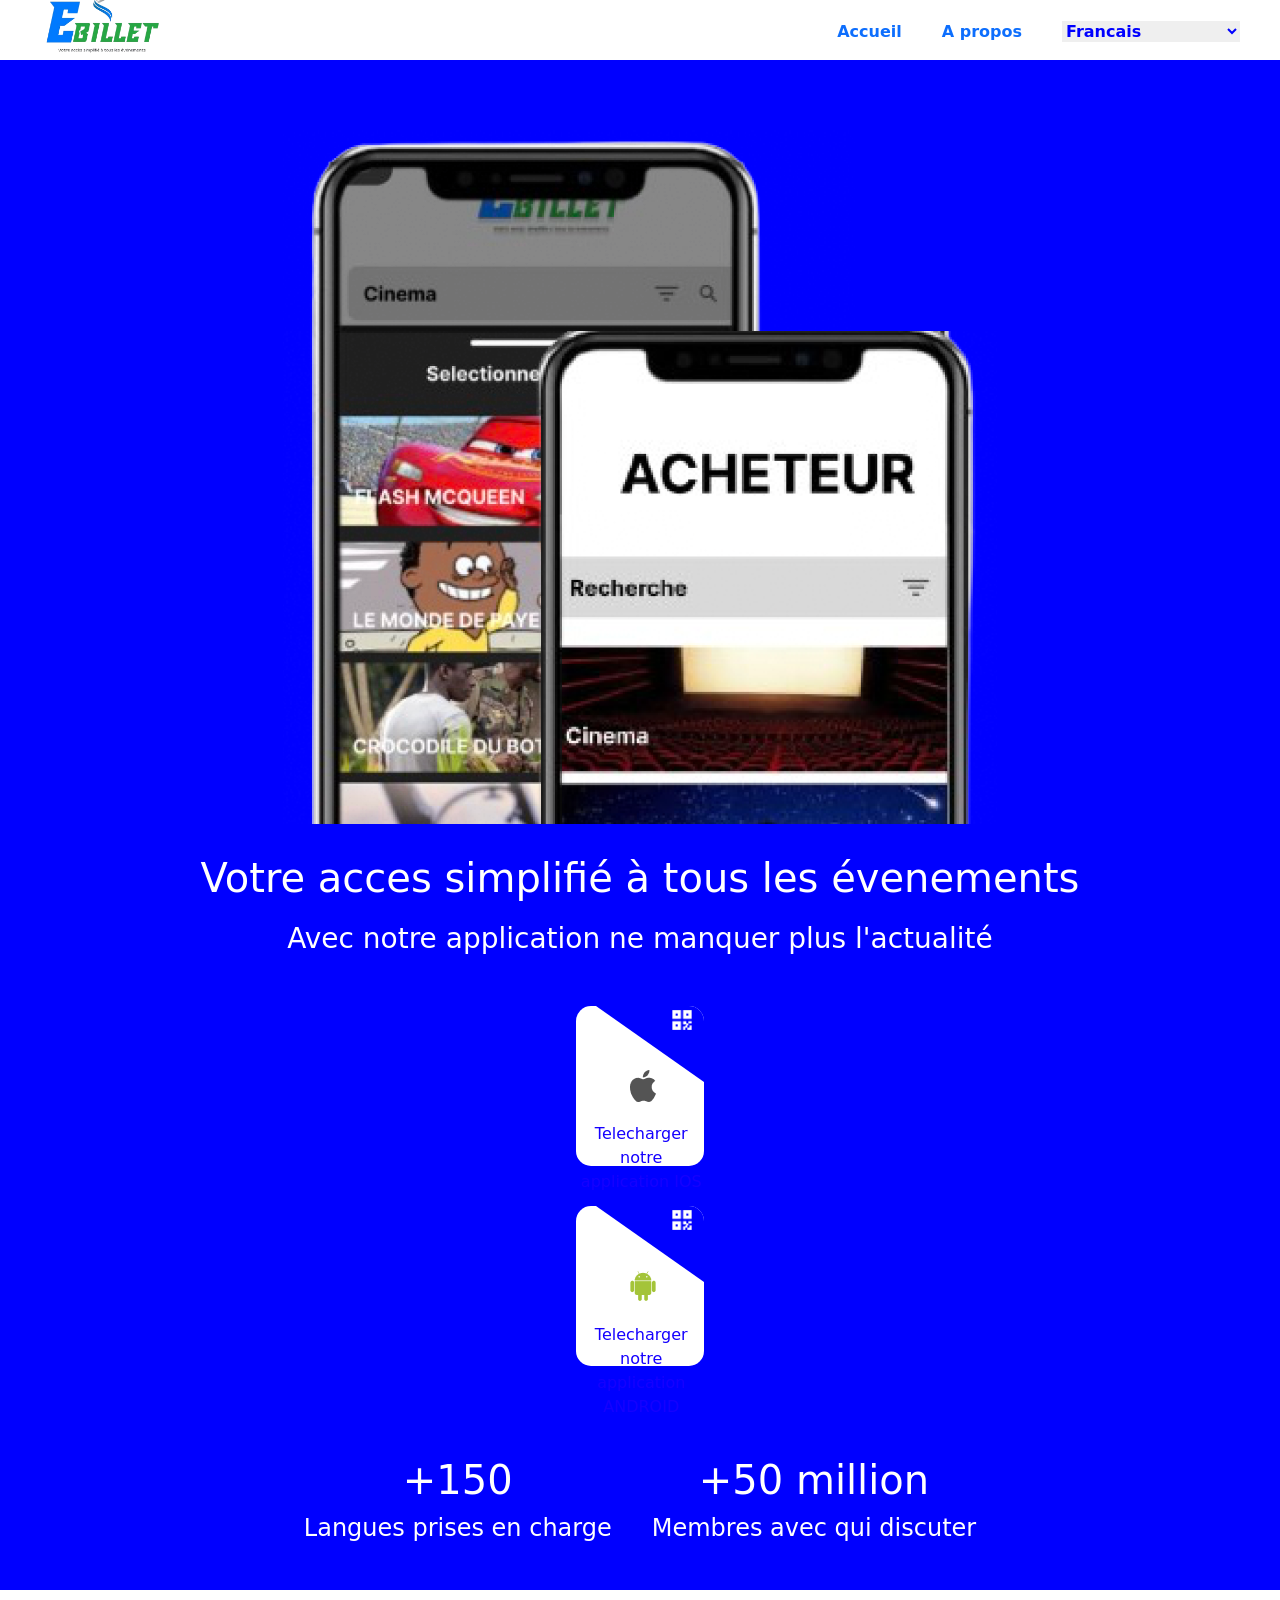
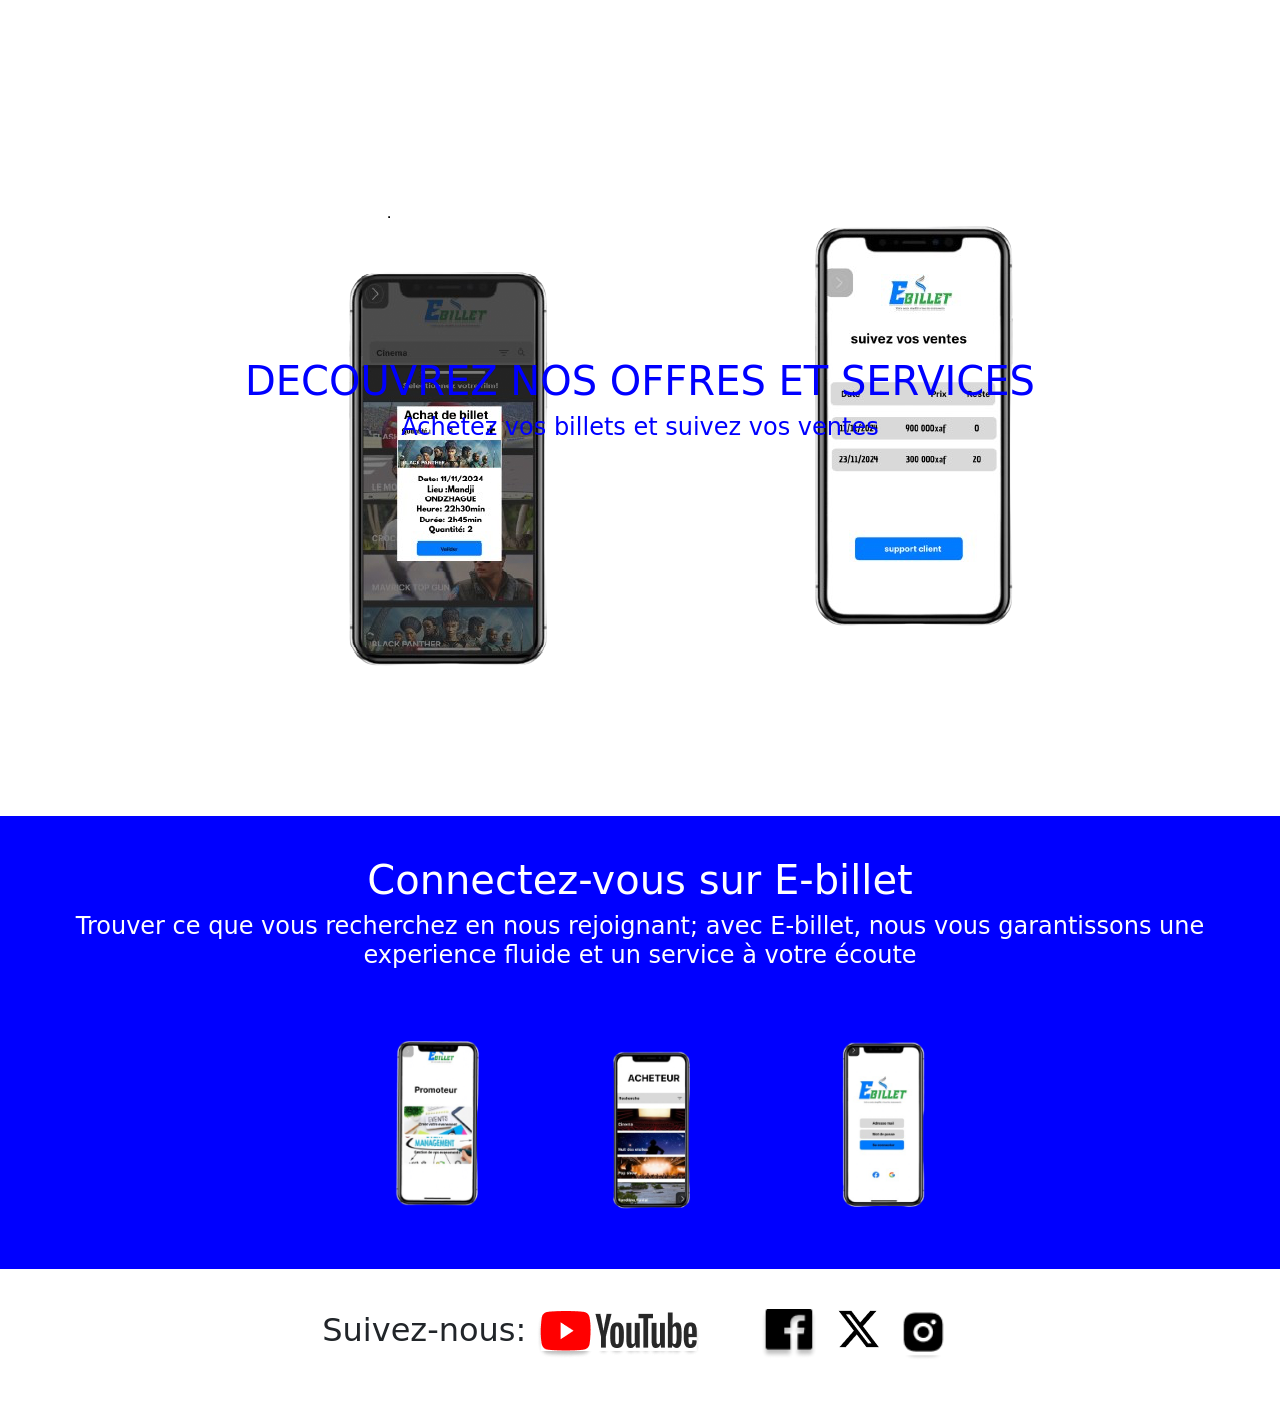
<file: index.html>
<!doctype html>
<html lang="en">
<head>
    <meta charset="utf-8">
    <meta name="viewport" content="width=device-width, initial-scale=1">
    <link rel="stylesheet" href="ebilletrespo.css">
    <title>E-billet</title>
    <link href="https://cdn.jsdelivr.net/npm/bootstrap@5.3.3/dist/css/bootstrap.min.css" rel="stylesheet">
</head>
<body>
    <section class="section1">
        <img src="logo e-b.png" alt="Logo" width="150">
        <ul class="ul1">
            <li><a href="">Accueil</a></li>
            <li><a href="#propos">A propos</a></li>
            <li>
                <select name="" id="">
                    <option value="">Francais</option>
                    <option value="">Anglais</option>
                    <option value="">Espagnol</option>
                    <option value="">Allemand</option>
                    <option value="">Arabe</option>
                    <option value="">Portugais</option>
                    <option value="">Chinois mandarin</option>
                </select>
            </li>
        </ul>
    </section>
    <section class="section2">
        <div class="div1">
            <img class="imgtel" src="tel img1.png" alt="Image Téléphone" height="600">
        </div>
        <div class="div2">
            <h1>Votre acces simplifié à tous les évenements</h1>
            <h3>Avec notre application ne manquer plus l'actualité</h3>
            <div class="column-container">
                <div class="rectangle">
                    <div class="carré1">
                        <div class="carrébefore1"></div>
                        <img class="imgapple" src="cib_apple.png" alt="Logo Apple">
                        <img class="iconqr" src="icon qr.png" alt="QR Code">
                        <p id="textcarre1">Telecharger notre application IOS</p>
                    </div>
                    <div class="carré1">
                        <div class="carrébefore1"></div>
                        <img class="imgapple" src="devicon_android.png" alt="Logo Android">
                        <img class="iconqr" src="icon qr.png" alt="QR Code">
                        <p id="textcarre1">Telecharger notre application ANDROID</p>
                    </div>
<!--                     <div class="carré2">
                        <div class="carrébefore2"></div>
                        <img class="imggoogle" src="devicon_android.png" alt="Logo Google">
                        <img class="iconqr2" src="icon qr.png" alt="QR Code">
                        <p id="textcarre2">Telecharger notre application ANDROID</p>
                    </div> -->
                </div>
                <div class="textediv">
                    <div class="divtexte1">
                        <h1>+150 </h1>
                        <h4>Langues prises en charge</h4>
                    </div>
                    <div class="divtexte2">
                        <h1>+50 million</h1>
                        <h4>Membres avec qui discuter</h4>
                    </div>
                </div>
            </div>
        </div>
    </section>
    <section class="section3">
        <div class="sectionfont">
            <h1>DECOUVREZ NOS OFFRES ET SERVICES</h1>
            <h4>Achetez vos billets et suivez vos ventes</h4>
        </div>
        <div class="divs3">
            <img src="Rmv2 1.png" alt="Image Offre">
            <img class="img2s3" src="Rmv3 1.png" alt="Image Service">
        </div>
    </section>
    <section id="propos" class="section4">
        <div class="div1s4">
            <h1>Connectez-vous sur E-billet</h1>
            <h4>Trouver ce que vous recherchez en nous rejoignant; avec E-billet, nous vous garantissons une experience fluide et un service à votre écoute</h4>
        </div>
        <div class="div2s4">
            <img class="group11" src="Group 11.png" alt="Image Connectez-vous">
        </div>
    </section>
    <footer class="section5">
        <section class="sectionfooter">
            <div class="div1footer">
                <h2>Suivez-nous:</h2>
                <img src="logos_youtube.png" alt="Logo YouTube">
            </div>
            <div class="div2footer">
                <img class="img1" src="Vector.png" alt="Logo Vector" height="50px">
                <img class="img2" src="simple-icons_x.png" alt="Logo X" height="40px">
                <img class="img3" src="ri_instagram-fill.png" alt="Logo Instagram" height="52px">
            </div>
        </section>
    </footer>
    <script src="https://cdn.jsdelivr.net/npm/bootstrap@5.3.3/dist/js/bootstrap.bundle.min.js"></script>
</body>
</html>
</file>
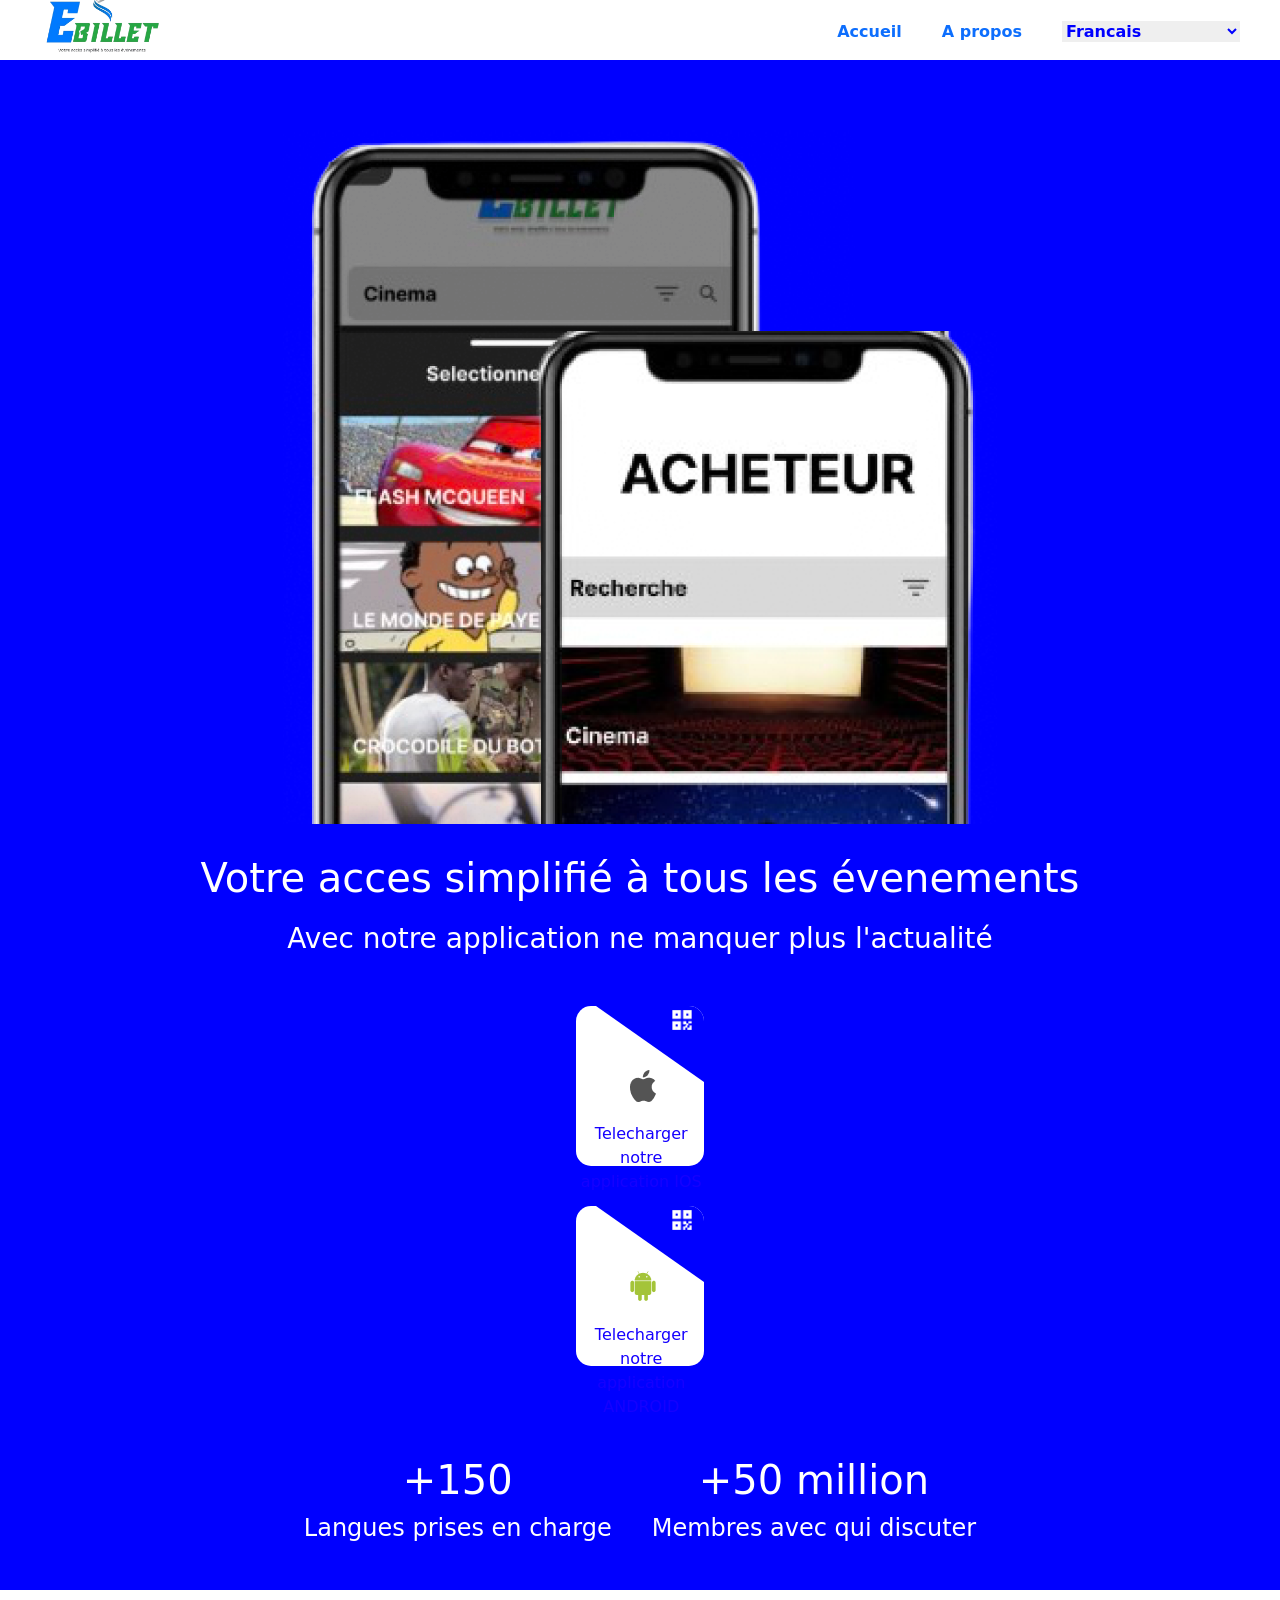
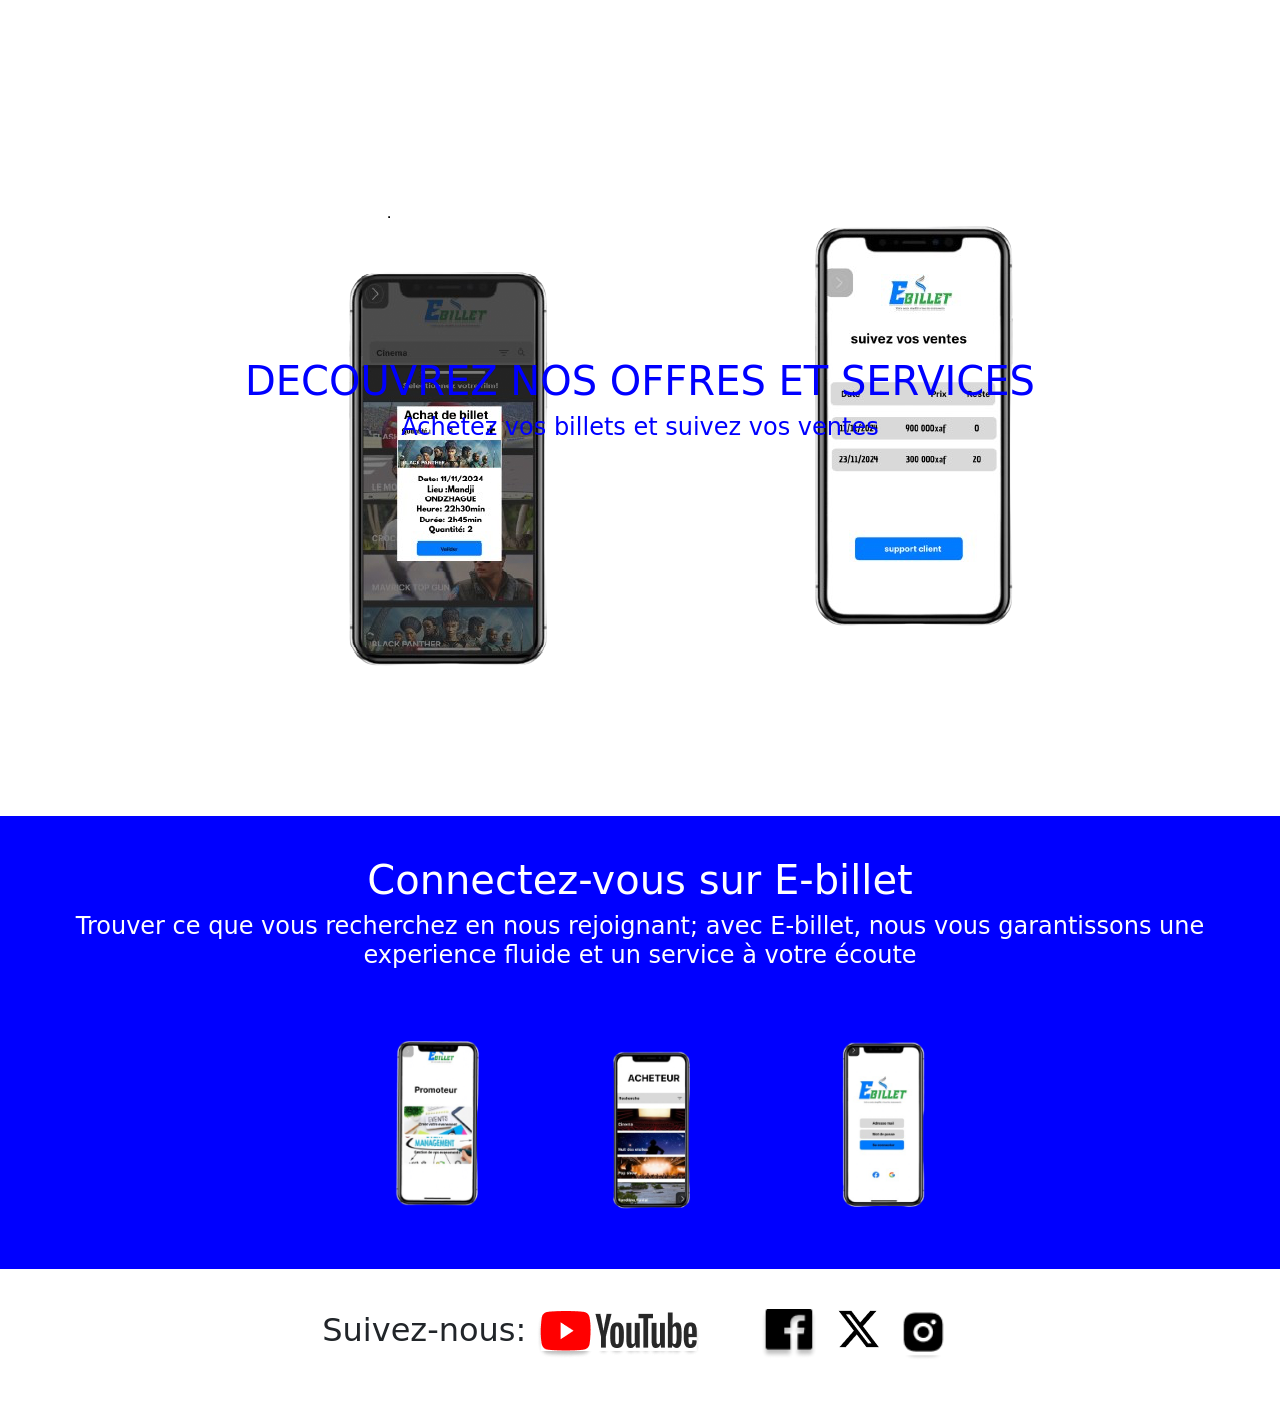
<file: ebilletrespo.html>
<!doctype html>
<html lang="en">
<head>
    <meta charset="utf-8">
    <meta name="viewport" content="width=device-width, initial-scale=1">
    <link rel="stylesheet" href="ebilletrespo.css">
    <title>E-billet</title>
    <link href="https://cdn.jsdelivr.net/npm/bootstrap@5.3.3/dist/css/bootstrap.min.css" rel="stylesheet">
</head>
<body>
    <section class="section1">
        <img src="logo e-b.png" alt="Logo" width="150">
        <ul class="ul1">
            <li><a href="">Accueil</a></li>
            <li><a href="">A propos</a></li>
            <li>
                <select name="" id="">
                    <option value="">Francais</option>
                    <option value="">Anglais</option>
                    <option value="">Espagnol</option>
                    <option value="">Allemand</option>
                    <option value="">Arabe</option>
                    <option value="">Portugais</option>
                    <option value="">Chinois mandarin</option>
                </select>
            </li>
        </ul>
    </section>
    <section class="section2">
        <div class="div1">
            <img class="imgtel" src="tel img1.png" alt="Image Téléphone" height="600">
        </div>
        <div class="div2">
            <h1>Votre acces simplifié à tous les évenements</h1>
            <h3>Avec notre application ne manquer plus l'actualité</h3>
            <div class="column-container">
                <div class="rectangle">
                    <div class="carré1">
                        <div class="carrébefore1"></div>
                        <img class="imgapple" src="cib_apple.png" alt="Logo Apple">
                        <img class="iconqr" src="icon qr.png" alt="QR Code">
                        <p id="textcarre1">Telecharger notre application IOS</p>
                    </div>
                    <div class="carré2">
                        <div class="carrébefore2"></div>
                        <img class="imggoogle" src="devicon_android.png" alt="Logo Google">
                        <img class="iconqr2" src="icon qr.png" alt="QR Code">
                        <p id="textcarre2">Telecharger notre application ANDROID</p>
                    </div>
                </div>
                <div class="textediv">
                    <div class="divtexte1">
                        <h1>+150 </h1>
                        <h4>Langues prises en charge</h4>
                    </div>
                    <div class="divtexte2">
                        <h1>+50 million</h1>
                        <h4>Membres avec qui discuter</h4>
                    </div>
                </div>
            </div>
        </div>
    </section>
    <section class="section3">
        <div class="sectionfont">
            <h1>DECOUVREZ NOS OFFRES ET SERVICES</h1>
            <h4>Achetez vos billets et suivez vos ventes</h4>
        </div>
        <div class="divs3">
            <img src="Rmv2 1.png" alt="Image Offre">
            <img class="img2s3" src="Rmv3 1.png" alt="Image Service">
        </div>
    </section>
    <section class="section4">
        <div class="div1s4">
            <h1>Connectez-vous sur E-billet</h1>
            <h4>Trouver ce que vous recherchez en nous rejoignant; avec E-billet, nous vous garantissons une experience fluide et un service à votre écoute</h4>
        </div>
        <div class="div2s4">
            <img class="group11" src="Group 11.png" alt="Image Connectez-vous">
        </div>
    </section>
    <footer class="section5">
        <section class="sectionfooter">
            <div class="div1footer">
                <h2>Suivez-nous:</h2>
                <img src="logos_youtube.png" alt="Logo YouTube">
            </div>
            <div class="div2footer">
                <img class="img1" src="Vector.png" alt="Logo Vector" height="50px">
                <img class="img2" src="simple-icons_x.png" alt="Logo X" height="40px">
                <img class="img3" src="ri_instagram-fill.png" alt="Logo Instagram" height="52px">
            </div>
        </section>
    </footer>
    <script src="https://cdn.jsdelivr.net/npm/bootstrap@5.3.3/dist/js/bootstrap.bundle.min.js"></script>
</body>
</html>
</file>
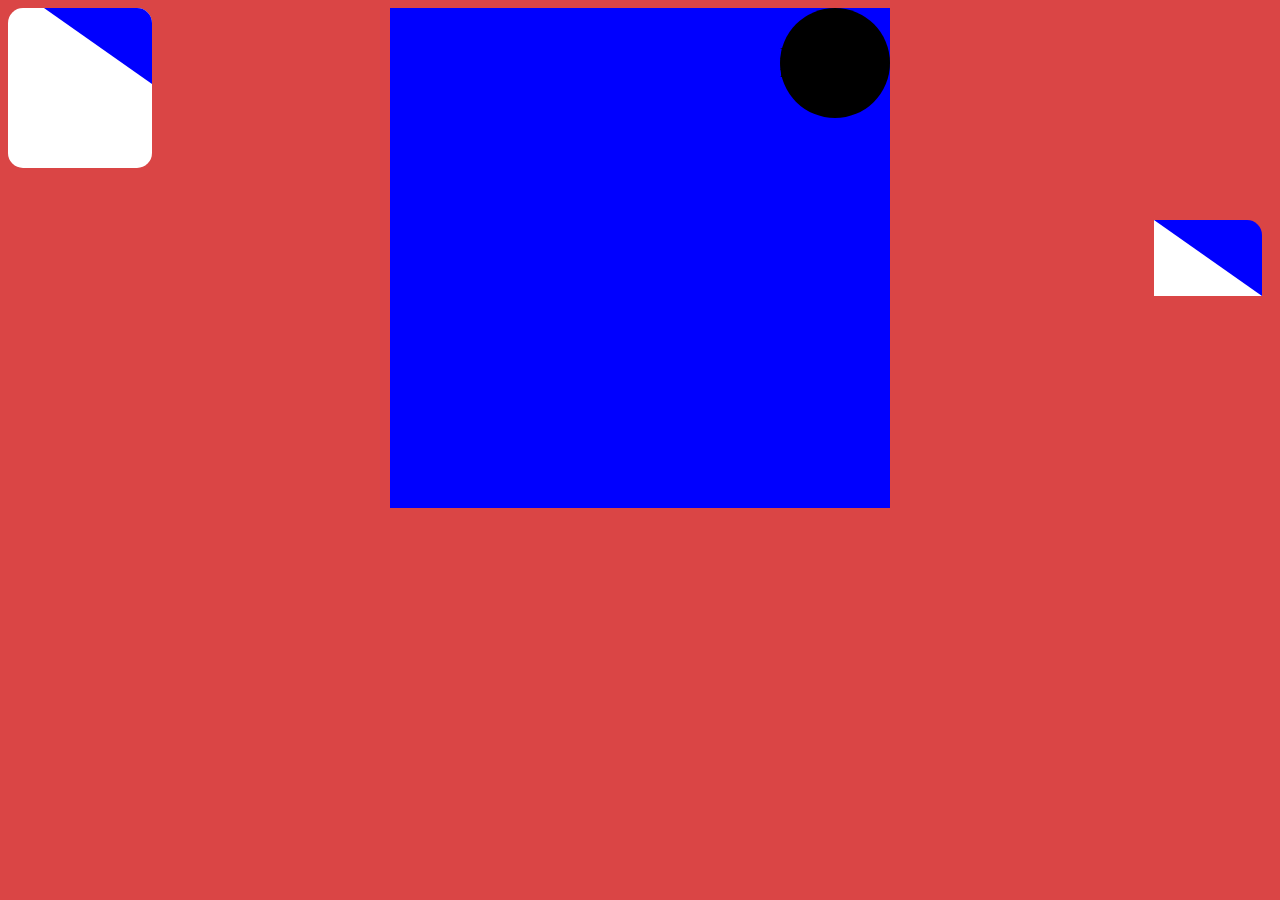
<file: forme.html>
<!DOCTYPE html>
<html lang="en">
<head>
    <meta charset="UTF-8">
    <meta name="viewport" content="width=device-width, initial-scale=1.0">
    <title>Document</title>
</head>
<body>
    <div class="div0">
        <div class="div1">
            <div class="div1before"></div>
        </div>
    </div>
    <div class="carré">
        <div class="line1">
            <div class="cercle">
                <p>Marland est magnifique</p>
            </div>
        </div>
        <!-- <div class="line2">
                <div class="cercle1">
                    <p>Jus d'orange est adorable</p>
                </div>
                <div class="cercle2">
                    <p>Soleil est rayonante</p>
                </div>
         </div>
          <div class="ligne3">
             <div class="cercle3">
                <p>Naicka est aimable</p>
             </div>
          </div> -->
    </div>

    <style>
        body{
            background: #da4545;
            display: flex;
            justify-content: space-between;
        }
        .div1{
            position: absolute;
            height: 10em;
            width: 9em;
            border-radius: 15px;
            background-color: white;
        }
        .div1before{
            content: '';
            float: right;            
            height: 0;
            width: 0;
            border-bottom: 4.80em solid rgb(255, 255, 255);
            border-right: 6.80em solid transparent;
            border-top-right-radius: 15px;
            border-radius: 0px 15px 0px 0px ;
            background-color: blue;
            background-image: url();
            transition:height 2s,width 2s,border-bottom 2s,border-right 2s,border-raduis 2s, background-image2s;
        }
        .div1before:hover{
            height: 10em;
            width: 9em;
            border-bottom:0em ;
            border-right:0em;
            border-radius:15px;
            background-image: url(qr_iphone-removebg-preview.png);
        }
        .carré{
            height: 500px;
            width: 500px;
            background-color: blue;
            display: flex;
            justify-content:end;
        }
        .cercle{
            height: 110px;
            width: 110px;
            border-radius: 80%;
            background-color: #000;
            display: flex;
            justify-content: center;
            align-items: center;
            transition: heigth 1s,width 2s,background-color 2s,border-raduis 4s ;
        }
        .cercle:hover {
            height: 500px;
            width: 500px;
            border-radius: 0px;
            background-color: #ff02dd;
        }
        .cercle1{
            height: 110px;
            width: 110px;
            border-radius: 80%;
            background-color: #000;
            display: flex;
            justify-content: center;
            align-items: center;
            transition: heigth 1s,width 2s,background-color 2s ;
        }
        .cercle1:hover {
            height: 200px;
            width: 200px;
            background-color: #eef105;
        }    .cercle2{
            height: 110px;
            width: 110px;
            border-radius: 80%;
            background-color: #000;
            display: flex;
            justify-content: center;
            align-items: center;
            transition: heigth 1s,width 2s,background-color 2s ;
        }
        .cercle2:hover {
            height: 200px;
            width: 200px;
            background-color: #1256bd;
        }
        .cercle3{
            height: 110px;
            width: 110px;
            border-radius: 80%;
            background-color: #000;
            display: flex;
            justify-content: center;
            align-items: center;
            transition: heigth 1s,width 2s,background-color 2s ;
        }
        .cercle3:hover {
            height: 200px;
            width: 200px;
            background-color: #ff0239;
        }
    </style>
    <div class="container">
        <div class="arrow"></div>
        <p class="text">Scannez le code QR pour ajouter ce site à votre iPhone.</p>
      </div>
      <style>
      .container {
        position: relative; /* Required for absolute positioning of arrow */
      }
      
      .arrow {
        position: absolute; /* Position arrow inside container */
        top: 50%;
        right: 10px;
        transform: translateY(-50%); /* Center vertically */
        content: '';
        float: right;
        height: 0;
        width: 0;
        border-bottom: 4.80em solid rgb(255, 255, 255);
        border-right: 6.80em solid transparent;
        border-top-right-radius: 15px;
        border-radius: 0px 15px 0px 0px;
        background-color: blue;
        transition: height 2s, width 2s, border-bottom 2s, border-right 2s, border-radius 2s;
      }
      
      .arrow:hover {
        height: 10em;
        width: 9em;
        border-bottom: 0em;
        border-right: 0em;
        border-radius: 15px;
        background-image: url(qr_iphone-removebg-preview.png);
      }
      
      .text {
        position: absolute; /* Position text inside container */
        top: 50%;
        left: 10px; /* Adjust left padding if needed */
        transform: translateY(-50%); /* Center vertically */
        opacity: 0; /* Initially hidden */
        transition: opacity 2s ease-in-out; /* Adjust transition properties as desired */
      }
      
      .arrow:hover + .text { /* Show text on arrow hover */
        opacity: 1;
      }
    </style>
</body>
</html>
</file>
<file: ebilletrespo.css>
body {
    margin: 0;
    font-family: Arial, Helvetica, sans-serif;
}

.section1 {
    display: flex;
    justify-content: space-between;
    background-color: white;
    align-items: center;
    padding: 0 20px;
    height: 60px;
}

.ul1 {
    list-style: none;
    display: flex;
    justify-content: center;
    margin: auto 0;
    padding: 0;
    align-items: center;
}

.ul1 li {
    margin: 20px;
}

.ul1 li a {
    text-decoration: none;
    font-weight: bold;
}

.ul1 li select {
    border: none;
    font-weight: bold;
    color: blue;
}

.section1 img {
    background: none;
    padding-left: 20px;
    max-width: 100%;
    height: auto;
}

.section2 {
    background-color: blue;
    display: flex;
    flex-direction: row;
    padding-top: 50px;
    justify-content: space-around;
    height: auto;
    flex-wrap: wrap;
}

.imgtel {
    height: auto;
    max-width: 100%;
    margin: 20px 0;
}

.div2 {
    display: flex;
    flex-direction: column;
    align-items: center;
    text-align: center;
    color: white;
}

.div2 h1, .div2 h3 {
    margin: 10px;
}

.column-container {
    display: flex;
    flex-direction: column;
    align-items: center;
    justify-content: center;
}

.rectangle {
    display: flex;
    flex-direction: column;
    align-items: center;
    margin: 20px;
}

.carré1, .carré2 {
    position: relative;
    height: 10em;
    width: 8em;
    border-radius: 15px;
    background-color: white;
    margin: 20px;
}

.iconqr, .iconqr2 {
    position: absolute;
    left: 75%;
    height: 12%;
    bottom: 85%;
    visibility: inherit;
    transition: visibility 2s;
}

.carrébefore1, .carrébefore2 {
    content: '';
    float: right;
    height: 0;
    width: 0;
    border-bottom: 4.80em solid rgb(255, 255, 255);
    border-right: 6.80em solid transparent;
    border-top-right-radius: 15px;
    border-radius: 0px 15px 0px 0px;
    background-color: blue;
    background-image: url();
    transition: height 2s, width 2s, border-bottom 2s, border-right 2s, border-radius 2s, background-image 2s;
}

.carrébefore1:hover {
    height: 15em;
    width: 12em;
    border-bottom: 0em;
    border-right: 0em;
    border-radius: 15px;
    background-image: url(qr_iphone-removebg-preview.png);
    background-size: contain;
    background-repeat: no-repeat;
    border: solid white;
}

#textcarre1, #textcarre2 {
    position: absolute;
    color: rgb(21, 0, 255);
    margin-top: 90%;
    margin-left: 2%;
    transform: translateY(2%);
    opacity: 1;
    transition: margin-top 2s, margin-left 2s, color 2s, opacity 2s ease-in-out;
}

.carré1:hover #textcarre1, .carré2:hover #textcarre2 {
    opacity: 1;
    color: white;
    margin-top: 90%;
    margin-left: 2%;
}

.imgapple, .imggoogle {
    position: absolute;
    left: 40%;
    bottom: 40%;
    height: 20%;
    visibility: initial;
    transition: visibility 2s;
}

.carré1:hover .iconqr, .carré1:hover .imgapple,
.carré2:hover .iconqr2, .carré2:hover .imggoogle {
    visibility: hidden;
    transition: visibility 1ms;
}

.textediv {
    color: white;
    display: flex;
    justify-content: space-around;
    margin: 20px 0;
    flex-wrap: wrap;
}

.divtexte1, .divtexte2 {
    margin: 20px;
    text-align: center;
}

.section3 {
    height: auto;
    margin: 10%;
    position: relative;
    display: flex;
    justify-content: center;
    flex-direction: column;
    text-align: center;
}

.sectionfont {
    display: flex;
    justify-content: center;
    flex-direction: column;
    position: absolute;
    width: 100%;
    text-align: center;
}

.sectionfont h1, .sectionfont h4 {
    color: blue;
}

.divs3 {
    display: flex;
    justify-content: center;
    margin-top: 50px;
    flex-wrap: wrap;
}

.divs3 img {
    margin: 10px;
}

.section4 {
    background-color: blue;
    display: flex;
    justify-content: center;
    flex-direction: column;
    text-align: center;
    padding: 20px;
}

.section4 h1, .section4 h4 {
    color: white;
}

.div1s4, .div2s4 {
    margin: 20px;
}

.group11 {
    width: 50%;
    transition: width 2s, margin-left 1ms ease;
}

.group11:hover {
    width: 100%;
    margin-left: 75px;
}

.group11:active {
    width: 30%;
}

.group11-scroll {
    width: 100%;
}

.section5 {
    background-color: white;
    display: flex;
    justify-content: center;
    align-items: center;
    padding: 20px;
}

.sectionfooter {
    display: flex;
    justify-content: center;
    align-items: center;
    flex-wrap: wrap;
}

.div1footer {
    display: flex;
    justify-content: space-between;
    margin: 20px;
}

.div1footer h2 {
    width: 100%;
    text-align: center;
}

.div1footer img {
    margin: 0 10px;
}

.div2footer {
    display: flex;
    justify-content: center;
    margin: 20px;
}

.div2footer .img1, .div2footer .img2, .div2footer .img3 {
    margin: 0 10px;
}

/* Media queries pour les petits écrans */
@media screen and (max-width: 768px) {
    .section1 img {
        width: 80px;
    }

    .imgtel {
        height: auto;
    }

    .carré1, .carré2 {
        height: 8em;
        width: 6em;
    }

    .section2 {
        flex-direction: column;
        align-items: center;
        text-align: center;
    }

    .div2 {
        align-items: center;
    }

    .rectangle {
        flex-direction: column;
    }

    .textediv {
        flex-direction: column;
    }
}

@media screen and (max-width: 576px) {
    .section1 img {
        width: 60px;
    }

    .imgtel {
        height: auto;
    }

    .carré1, .carré2 {
        height: 6em;
        width: 4em;
    }
}
</file>
